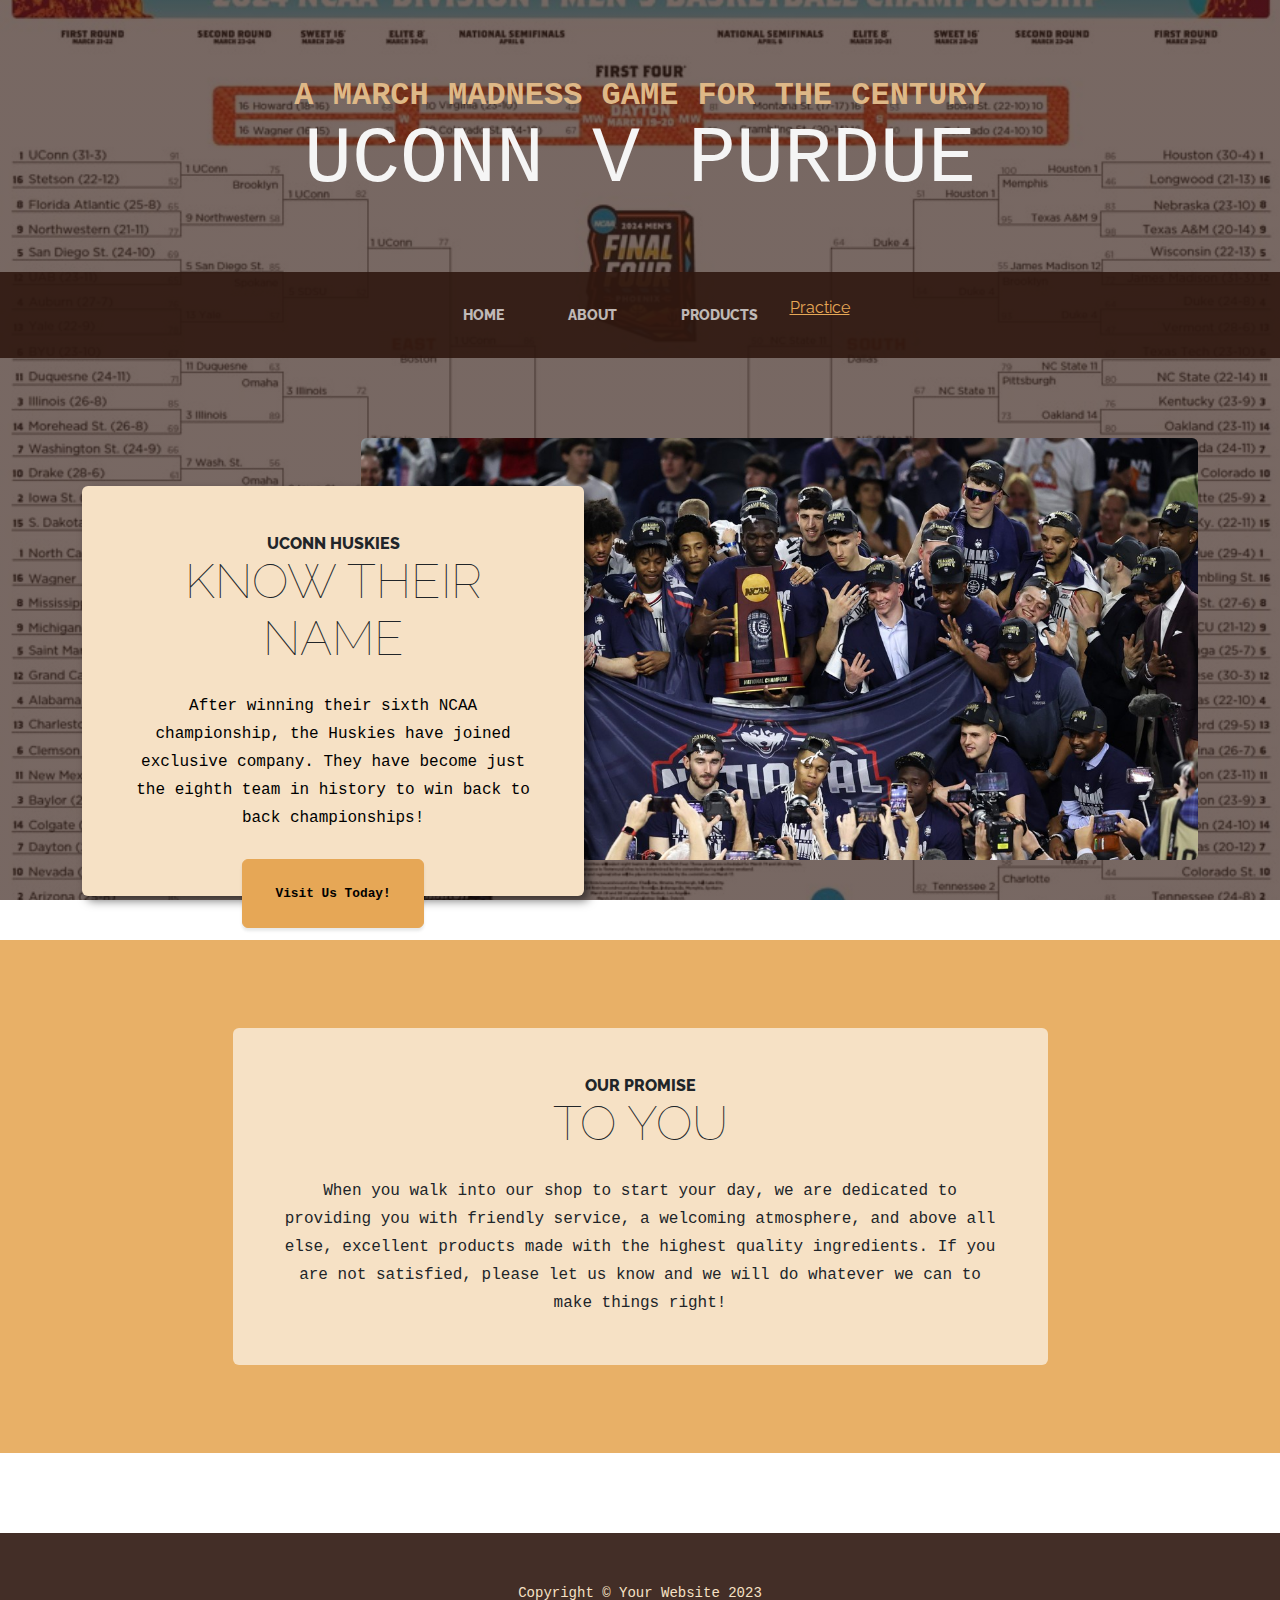
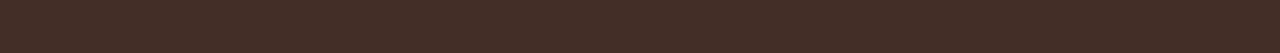
<file: index.html>
<!DOCTYPE html>
<html lang="en">
    <head>
        <meta charset="utf-8" />
        <meta name="viewport" content="width=device-width, initial-scale=1, shrink-to-fit=no" />
        <meta name="description" content="" />
        <meta name="author" content="" />
        <title>Uconn and Purdue</title>
        <link rel="icon" type="image/x-icon" href="assets/favicon.ico" />
        <!-- Google fonts-->
        <link href="https://fonts.googleapis.com/css?family=Raleway:100,100i,200,200i,300,300i,400,400i,500,500i,600,600i,700,700i,800,800i,900,900i" rel="stylesheet" />
        <link href="https://fonts.googleapis.com/css?family=Lora:400,400i,700,700i" rel="stylesheet" />
        <!-- Core theme CSS (includes Bootstrap)-->
        <link href="css/styles.css" rel="stylesheet" />
        <link rel="stylesheet" href="css/mystyles.css">
    </head>
    <body>
        <header>
            <h1 class="site-heading text-center text-faded d-none d-lg-block">
                <span class="site-heading-upper text-primary mb-3">A March Madness Game for the Century</span>
                <span class="site-heading-lower">Uconn v Purdue</span>
            </h1>
        </header>
        <!-- Navigation-->
        <nav class="navbar navbar-expand-lg navbar-dark py-lg-4" id="mainNav">
            <div class="container">
                <a class="navbar-brand text-uppercase fw-bold d-lg-none" href="index.html">Start Bootstrap</a>
                <button class="navbar-toggler" type="button" data-bs-toggle="collapse" data-bs-target="#navbarSupportedContent" aria-controls="navbarSupportedContent" aria-expanded="false" aria-label="Toggle navigation"><span class="navbar-toggler-icon"></span></button>
                <div class="collapse navbar-collapse" id="navbarSupportedContent">
                    <ul class="navbar-nav mx-auto">
                        <li class="nav-item px-lg-4"><a class="nav-link text-uppercase" href="index.html">Home</a></li>
                        <li class="nav-item px-lg-4"><a class="nav-link text-uppercase" href="Website/index.html">About</a></li>
                        <li class="nav-item px-lg-4"><a class="nav-link text-uppercase" href="products.html">Products</a></li>
                        <a href="Website/html/subhtml/practice.html">Practice</a>
                        <!-- <li class="nav-item px-lg-4"><a class="nav-link text-uppercase" href="store.html">Store</a></li> -->
                    </ul>
                </div>
            </div>
        </nav>
        <section class="page-section clearfix">
            <div class="container">
                <div class="intro">
                    <img class="intro-img img-fluid mb-3 mb-lg-0 rounded" src="assets/img/intro.jpg" alt="..." />
                    <div class="intro-text left-0 text-center bg-faded p-5 rounded">
                        <h2 class="section-heading mb-4">
                            <span class="section-heading-upper">UConn Huskies</span>
                            <span class="section-heading-lower">Know their name</span>
                        </h2>
                        <p class="mb-3 notyellow">After winning their sixth NCAA championship, the Huskies have joined exclusive company. They have become just the eighth team in history to win back to back championships!</p>
                        <div class="intro-button mx-auto"><a class="btn btn-primary btn-xl" href="#!">Visit Us Today!</a></div>
                    </div>
                </div>
            </div>
        </section>
        <section class="page-section cta">
            <div class="container">
                <div class="row">
                    <div class="col-xl-9 mx-auto">
                        <div class="cta-inner bg-faded text-center rounded">
                            <h2 class="section-heading mb-4">
                                <span class="section-heading-upper">Our Promise</span>
                                <span class="section-heading-lower">To You</span>
                            </h2>
                            <p class="mb-0">When you walk into our shop to start your day, we are dedicated to providing you with friendly service, a welcoming atmosphere, and above all else, excellent products made with the highest quality ingredients. If you are not satisfied, please let us know and we will do whatever we can to make things right!</p>
                        </div>
                    </div>
                </div>
            </div>
        </section>
        <footer class="footer text-faded text-center py-5">
            <div class="container"><p class="m-0 small">Copyright &copy; Your Website 2023</p></div>
        </footer>
        <!-- Bootstrap core JS-->
        <script src="https://cdn.jsdelivr.net/npm/bootstrap@5.2.3/dist/js/bootstrap.bundle.min.js"></script>
        <!-- Core theme JS-->
        <script src="js/scripts.js"></script>
    </body>
</html>
</file>
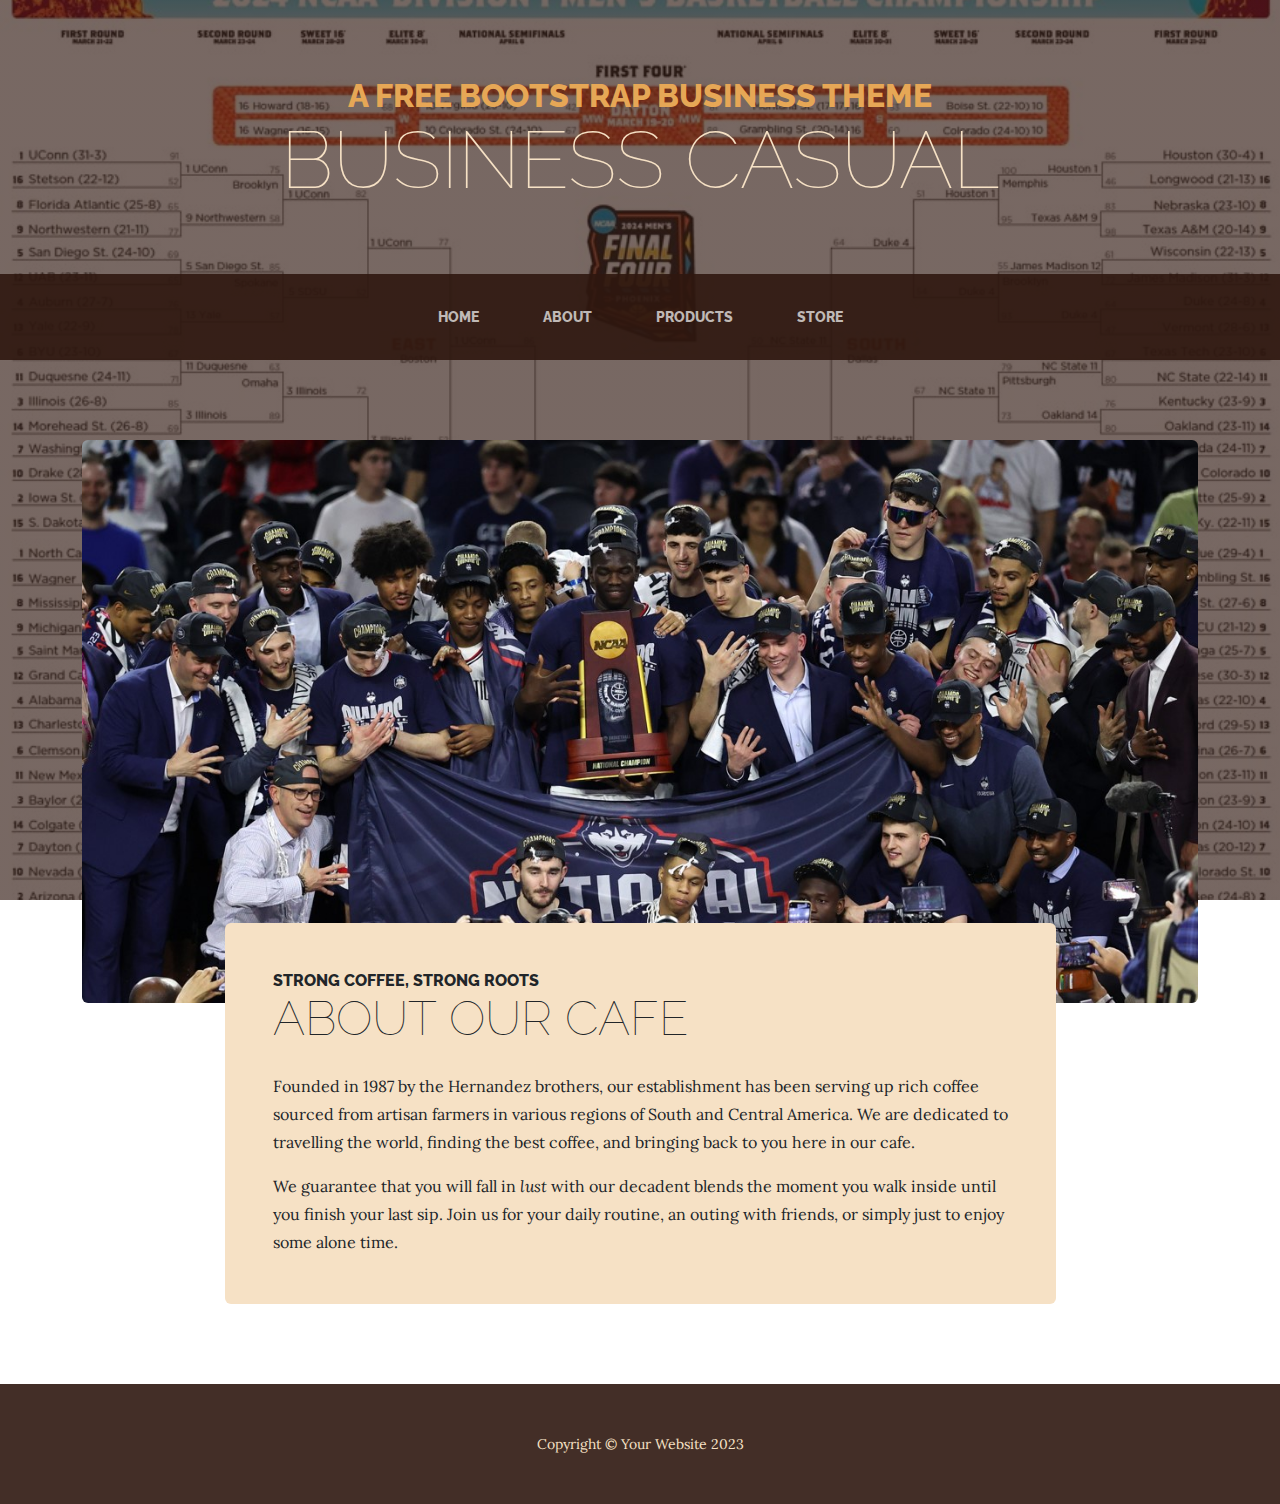
<file: about.html>
<!DOCTYPE html>
<html lang="en">
    <head>
        <meta charset="utf-8" />
        <meta name="viewport" content="width=device-width, initial-scale=1, shrink-to-fit=no" />
        <meta name="description" content="" />
        <meta name="author" content="" />
        <title>Business Casual - Start Bootstrap Theme</title>
        <link rel="icon" type="image/x-icon" href="assets/favicon.ico" />
        <!-- Google fonts-->
        <link href="https://fonts.googleapis.com/css?family=Raleway:100,100i,200,200i,300,300i,400,400i,500,500i,600,600i,700,700i,800,800i,900,900i" rel="stylesheet" />
        <link href="https://fonts.googleapis.com/css?family=Lora:400,400i,700,700i" rel="stylesheet" />
        <!-- Core theme CSS (includes Bootstrap)-->
        <link href="css/styles.css" rel="stylesheet" />
    </head>
    <body>
        <header>
            <h1 class="site-heading text-center text-faded d-none d-lg-block">
                <span class="site-heading-upper text-primary mb-3">A Free Bootstrap Business Theme</span>
                <span class="site-heading-lower">Business Casual</span>
            </h1>
        </header>
        <!-- Navigation-->
        <nav class="navbar navbar-expand-lg navbar-dark py-lg-4" id="mainNav">
            <div class="container">
                <a class="navbar-brand text-uppercase fw-bold d-lg-none" href="index.html">Start Bootstrap</a>
                <button class="navbar-toggler" type="button" data-bs-toggle="collapse" data-bs-target="#navbarSupportedContent" aria-controls="navbarSupportedContent" aria-expanded="false" aria-label="Toggle navigation"><span class="navbar-toggler-icon"></span></button>
                <div class="collapse navbar-collapse" id="navbarSupportedContent">
                    <ul class="navbar-nav mx-auto">
                        <li class="nav-item px-lg-4"><a class="nav-link text-uppercase" href="index.html">Home</a></li>
                        <li class="nav-item px-lg-4"><a class="nav-link text-uppercase" href="about.html">About</a></li>
                        <li class="nav-item px-lg-4"><a class="nav-link text-uppercase" href="products.html">Products</a></li>
                        <li class="nav-item px-lg-4"><a class="nav-link text-uppercase" href="store.html">Store</a></li>
                    </ul>
                </div>
            </div>
        </nav>
        <section class="page-section about-heading">
            <div class="container">
                <img class="img-fluid rounded about-heading-img mb-3 mb-lg-0" src="assets/img/about.jpg" alt="..." />
                <div class="about-heading-content">
                    <div class="row">
                        <div class="col-xl-9 col-lg-10 mx-auto">
                            <div class="bg-faded rounded p-5">
                                <h2 class="section-heading mb-4">
                                    <span class="section-heading-upper">Strong Coffee, Strong Roots</span>
                                    <span class="section-heading-lower">About Our Cafe</span>
                                </h2>
                                <p>Founded in 1987 by the Hernandez brothers, our establishment has been serving up rich coffee sourced from artisan farmers in various regions of South and Central America. We are dedicated to travelling the world, finding the best coffee, and bringing back to you here in our cafe.</p>
                                <p class="mb-0">
                                    We guarantee that you will fall in
                                    <em>lust</em>
                                    with our decadent blends the moment you walk inside until you finish your last sip. Join us for your daily routine, an outing with friends, or simply just to enjoy some alone time.
                                </p>
                            </div>
                        </div>
                    </div>
                </div>
            </div>
        </section>
        <footer class="footer text-faded text-center py-5">
            <div class="container"><p class="m-0 small">Copyright &copy; Your Website 2023</p></div>
        </footer>
        <!-- Bootstrap core JS-->
        <script src="https://cdn.jsdelivr.net/npm/bootstrap@5.2.3/dist/js/bootstrap.bundle.min.js"></script>
        <!-- Core theme JS-->
        <script src="js/scripts.js"></script>
    </body>
</html>
</file>
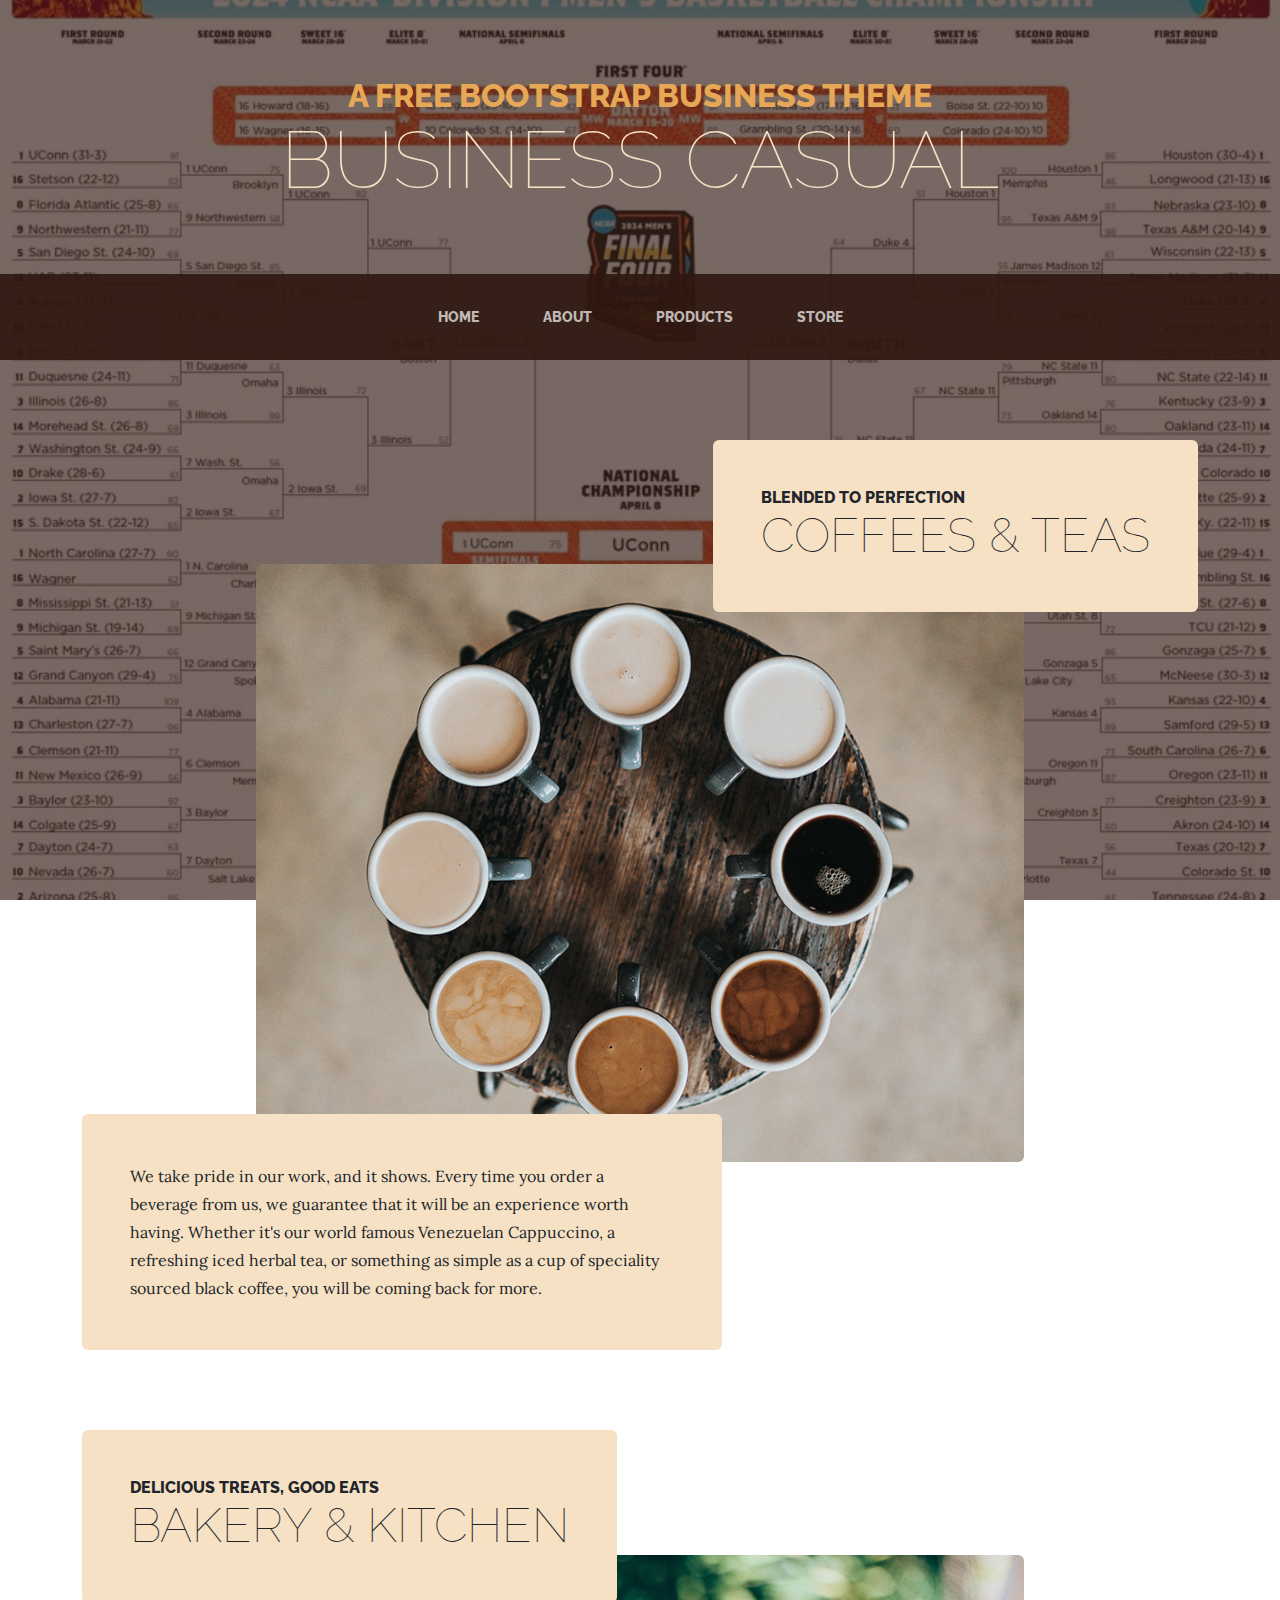
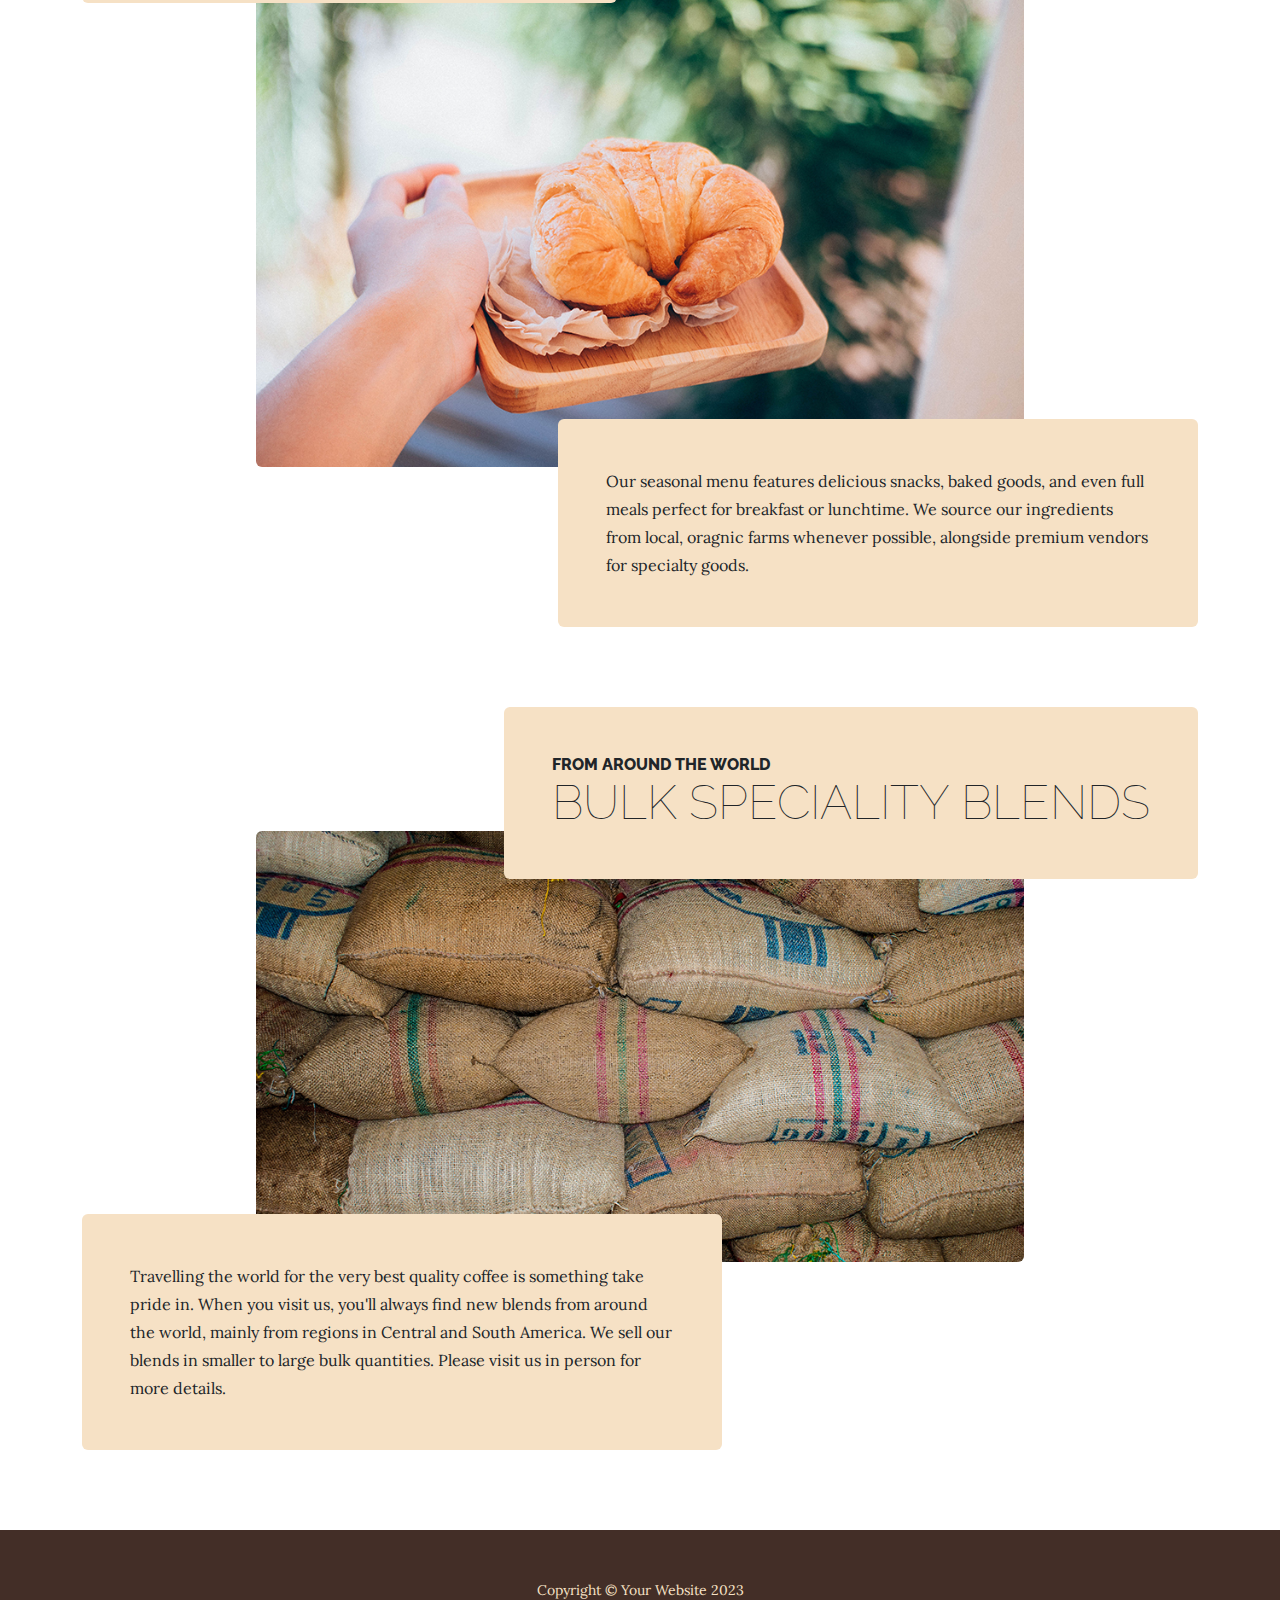
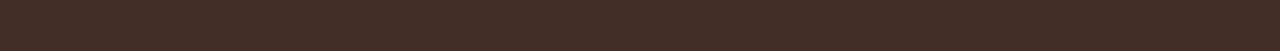
<file: products.html>
<!DOCTYPE html>
<html lang="en">
    <head>
        <meta charset="utf-8" />
        <meta name="viewport" content="width=device-width, initial-scale=1, shrink-to-fit=no" />
        <meta name="description" content="" />
        <meta name="author" content="" />
        <title>Business Casual - Start Bootstrap Theme</title>
        <link rel="icon" type="image/x-icon" href="assets/favicon.ico" />
        <!-- Google fonts-->
        <link href="https://fonts.googleapis.com/css?family=Raleway:100,100i,200,200i,300,300i,400,400i,500,500i,600,600i,700,700i,800,800i,900,900i" rel="stylesheet" />
        <link href="https://fonts.googleapis.com/css?family=Lora:400,400i,700,700i" rel="stylesheet" />
        <!-- Core theme CSS (includes Bootstrap)-->
        <link href="css/styles.css" rel="stylesheet" />
    </head>
    <body>
        <header>
            <h1 class="site-heading text-center text-faded d-none d-lg-block">
                <span class="site-heading-upper text-primary mb-3">A Free Bootstrap Business Theme</span>
                <span class="site-heading-lower">Business Casual</span>
            </h1>
        </header>
        <!-- Navigation-->
        <nav class="navbar navbar-expand-lg navbar-dark py-lg-4" id="mainNav">
            <div class="container">
                <a class="navbar-brand text-uppercase fw-bold d-lg-none" href="index.html">Start Bootstrap</a>
                <button class="navbar-toggler" type="button" data-bs-toggle="collapse" data-bs-target="#navbarSupportedContent" aria-controls="navbarSupportedContent" aria-expanded="false" aria-label="Toggle navigation"><span class="navbar-toggler-icon"></span></button>
                <div class="collapse navbar-collapse" id="navbarSupportedContent">
                    <ul class="navbar-nav mx-auto">
                        <li class="nav-item px-lg-4"><a class="nav-link text-uppercase" href="index.html">Home</a></li>
                        <li class="nav-item px-lg-4"><a class="nav-link text-uppercase" href="about.html">About</a></li>
                        <li class="nav-item px-lg-4"><a class="nav-link text-uppercase" href="products.html">Products</a></li>
                        <li class="nav-item px-lg-4"><a class="nav-link text-uppercase" href="store.html">Store</a></li>
                    </ul>
                </div>
            </div>
        </nav>
        <section class="page-section">
            <div class="container">
                <div class="product-item">
                    <div class="product-item-title d-flex">
                        <div class="bg-faded p-5 d-flex ms-auto rounded">
                            <h2 class="section-heading mb-0">
                                <span class="section-heading-upper">Blended to Perfection</span>
                                <span class="section-heading-lower">Coffees & Teas</span>
                            </h2>
                        </div>
                    </div>
                    <img class="product-item-img mx-auto d-flex rounded img-fluid mb-3 mb-lg-0" src="assets/img/products-01.jpg" alt="..." />
                    <div class="product-item-description d-flex me-auto">
                        <div class="bg-faded p-5 rounded"><p class="mb-0">We take pride in our work, and it shows. Every time you order a beverage from us, we guarantee that it will be an experience worth having. Whether it's our world famous Venezuelan Cappuccino, a refreshing iced herbal tea, or something as simple as a cup of speciality sourced black coffee, you will be coming back for more.</p></div>
                    </div>
                </div>
            </div>
        </section>
        <section class="page-section">
            <div class="container">
                <div class="product-item">
                    <div class="product-item-title d-flex">
                        <div class="bg-faded p-5 d-flex me-auto rounded">
                            <h2 class="section-heading mb-0">
                                <span class="section-heading-upper">Delicious Treats, Good Eats</span>
                                <span class="section-heading-lower">Bakery & Kitchen</span>
                            </h2>
                        </div>
                    </div>
                    <img class="product-item-img mx-auto d-flex rounded img-fluid mb-3 mb-lg-0" src="assets/img/products-02.jpg" alt="..." />
                    <div class="product-item-description d-flex ms-auto">
                        <div class="bg-faded p-5 rounded"><p class="mb-0">Our seasonal menu features delicious snacks, baked goods, and even full meals perfect for breakfast or lunchtime. We source our ingredients from local, oragnic farms whenever possible, alongside premium vendors for specialty goods.</p></div>
                    </div>
                </div>
            </div>
        </section>
        <section class="page-section">
            <div class="container">
                <div class="product-item">
                    <div class="product-item-title d-flex">
                        <div class="bg-faded p-5 d-flex ms-auto rounded">
                            <h2 class="section-heading mb-0">
                                <span class="section-heading-upper">From Around the World</span>
                                <span class="section-heading-lower">Bulk Speciality Blends</span>
                            </h2>
                        </div>
                    </div>
                    <img class="product-item-img mx-auto d-flex rounded img-fluid mb-3 mb-lg-0" src="assets/img/products-03.jpg" alt="..." />
                    <div class="product-item-description d-flex me-auto">
                        <div class="bg-faded p-5 rounded"><p class="mb-0">Travelling the world for the very best quality coffee is something take pride in. When you visit us, you'll always find new blends from around the world, mainly from regions in Central and South America. We sell our blends in smaller to large bulk quantities. Please visit us in person for more details.</p></div>
                    </div>
                </div>
            </div>
        </section>
        <footer class="footer text-faded text-center py-5">
            <div class="container"><p class="m-0 small">Copyright &copy; Your Website 2023</p></div>
        </footer>
        <!-- Bootstrap core JS-->
        <script src="https://cdn.jsdelivr.net/npm/bootstrap@5.2.3/dist/js/bootstrap.bundle.min.js"></script>
        <!-- Core theme JS-->
        <script src="js/scripts.js"></script>
    </body>
</html>
</file>
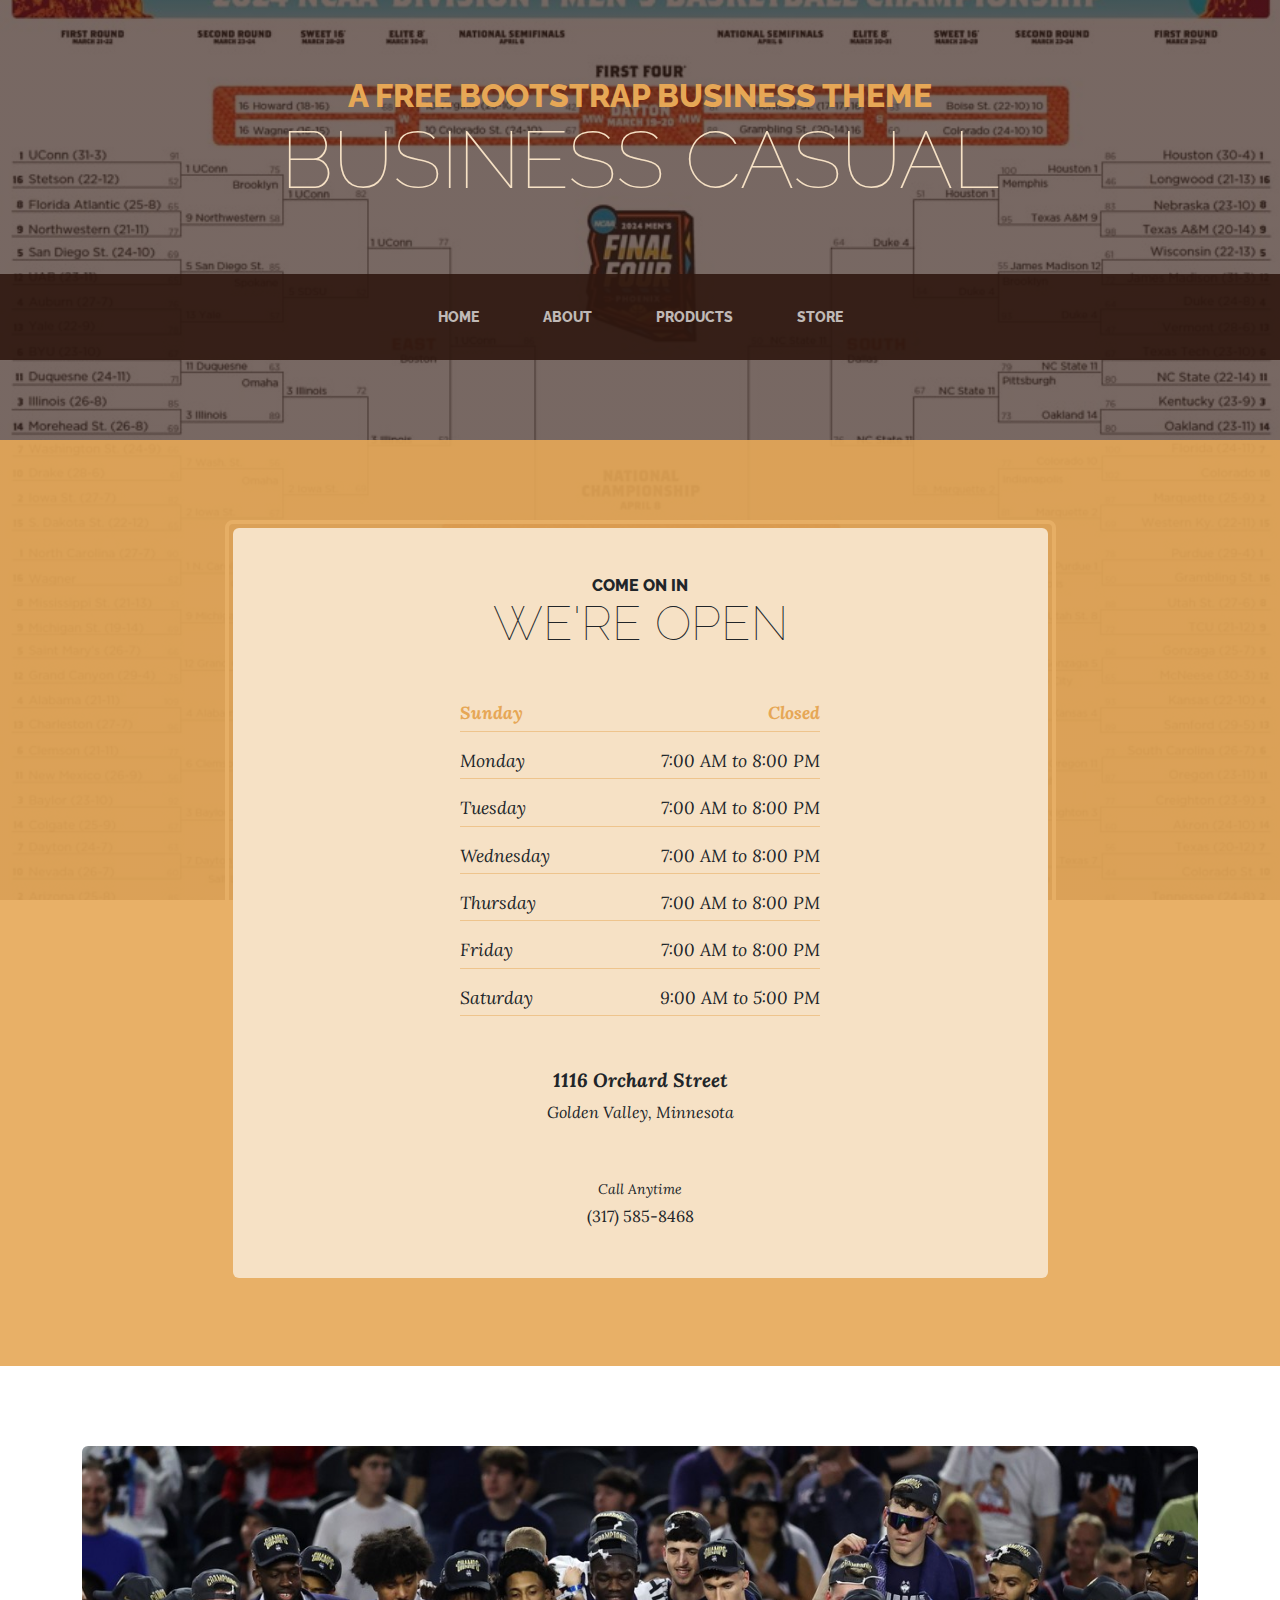
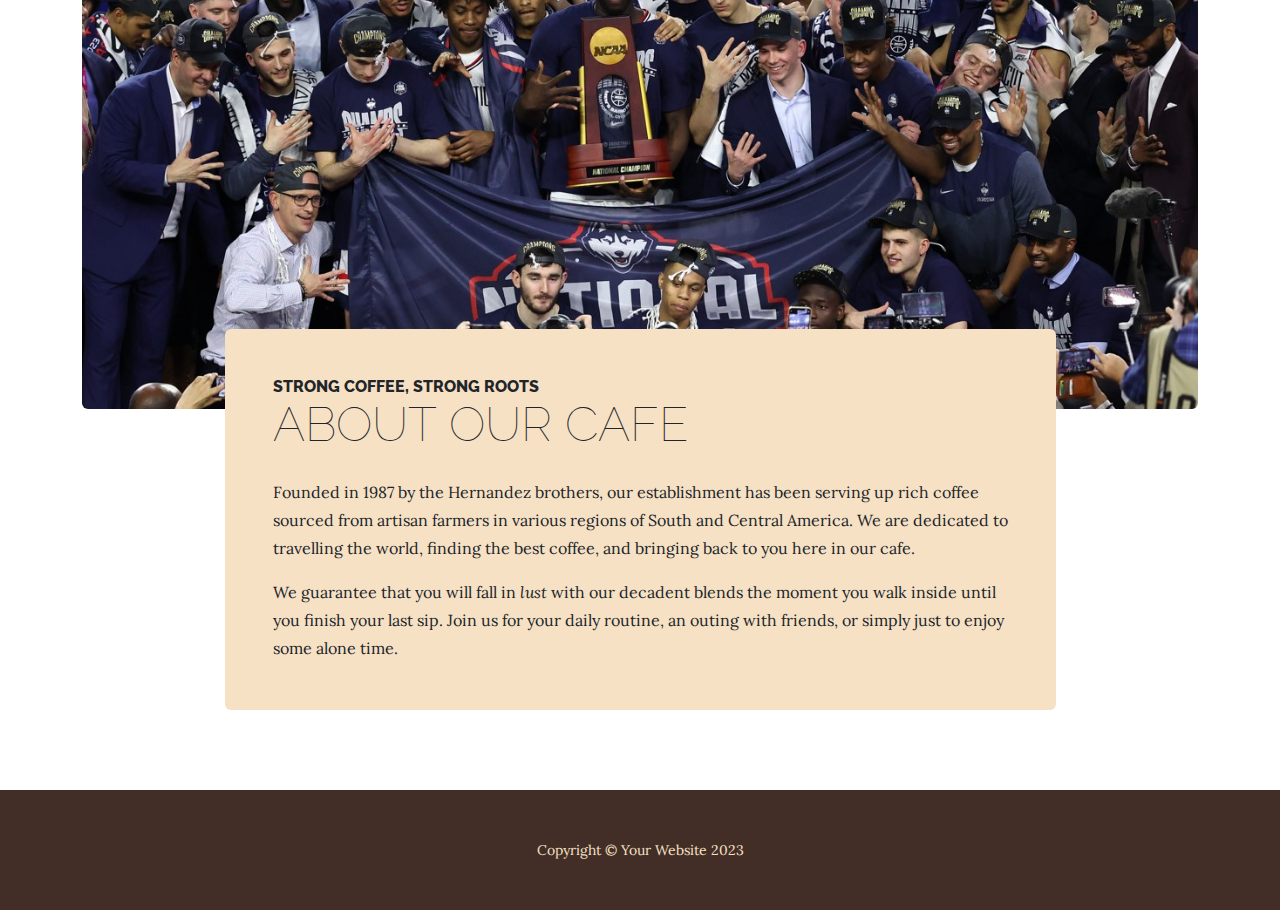
<file: store.html>
<!DOCTYPE html>
<html lang="en">
    <head>
        <meta charset="utf-8" />
        <meta name="viewport" content="width=device-width, initial-scale=1, shrink-to-fit=no" />
        <meta name="description" content="" />
        <meta name="author" content="" />
        <title>Business Casual - Start Bootstrap Theme</title>
        <link rel="icon" type="image/x-icon" href="assets/favicon.ico" />
        <!-- Google fonts-->
        <link href="https://fonts.googleapis.com/css?family=Raleway:100,100i,200,200i,300,300i,400,400i,500,500i,600,600i,700,700i,800,800i,900,900i" rel="stylesheet" />
        <link href="https://fonts.googleapis.com/css?family=Lora:400,400i,700,700i" rel="stylesheet" />
        <!-- Core theme CSS (includes Bootstrap)-->
        <link href="css/styles.css" rel="stylesheet" />
    </head>
    <body>
        <header>
            <h1 class="site-heading text-center text-faded d-none d-lg-block">
                <span class="site-heading-upper text-primary mb-3">A Free Bootstrap Business Theme</span>
                <span class="site-heading-lower">Business Casual</span>
            </h1>
        </header>
        <!-- Navigation-->
        <nav class="navbar navbar-expand-lg navbar-dark py-lg-4" id="mainNav">
            <div class="container">
                <a class="navbar-brand text-uppercase fw-bold d-lg-none" href="index.html">Start Bootstrap</a>
                <button class="navbar-toggler" type="button" data-bs-toggle="collapse" data-bs-target="#navbarSupportedContent" aria-controls="navbarSupportedContent" aria-expanded="false" aria-label="Toggle navigation"><span class="navbar-toggler-icon"></span></button>
                <div class="collapse navbar-collapse" id="navbarSupportedContent">
                    <ul class="navbar-nav mx-auto">
                        <li class="nav-item px-lg-4"><a class="nav-link text-uppercase" href="index.html">Home</a></li>
                        <li class="nav-item px-lg-4"><a class="nav-link text-uppercase" href="about.html">About</a></li>
                        <li class="nav-item px-lg-4"><a class="nav-link text-uppercase" href="products.html">Products</a></li>
                        <li class="nav-item px-lg-4"><a class="nav-link text-uppercase" href="store.html">Store</a></li>
                    </ul>
                </div>
            </div>
        </nav>
        <section class="page-section cta">
            <div class="container">
                <div class="row">
                    <div class="col-xl-9 mx-auto">
                        <div class="cta-inner bg-faded text-center rounded">
                            <h2 class="section-heading mb-5">
                                <span class="section-heading-upper">Come On In</span>
                                <span class="section-heading-lower">We're Open</span>
                            </h2>
                            <ul class="list-unstyled list-hours mb-5 text-left mx-auto">
                                <li class="list-unstyled-item list-hours-item d-flex">
                                    Sunday
                                    <span class="ms-auto">Closed</span>
                                </li>
                                <li class="list-unstyled-item list-hours-item d-flex">
                                    Monday
                                    <span class="ms-auto">7:00 AM to 8:00 PM</span>
                                </li>
                                <li class="list-unstyled-item list-hours-item d-flex">
                                    Tuesday
                                    <span class="ms-auto">7:00 AM to 8:00 PM</span>
                                </li>
                                <li class="list-unstyled-item list-hours-item d-flex">
                                    Wednesday
                                    <span class="ms-auto">7:00 AM to 8:00 PM</span>
                                </li>
                                <li class="list-unstyled-item list-hours-item d-flex">
                                    Thursday
                                    <span class="ms-auto">7:00 AM to 8:00 PM</span>
                                </li>
                                <li class="list-unstyled-item list-hours-item d-flex">
                                    Friday
                                    <span class="ms-auto">7:00 AM to 8:00 PM</span>
                                </li>
                                <li class="list-unstyled-item list-hours-item d-flex">
                                    Saturday
                                    <span class="ms-auto">9:00 AM to 5:00 PM</span>
                                </li>
                            </ul>
                            <p class="address mb-5">
                                <em>
                                    <strong>1116 Orchard Street</strong>
                                    <br />
                                    Golden Valley, Minnesota
                                </em>
                            </p>
                            <p class="mb-0">
                                <small><em>Call Anytime</em></small>
                                <br />
                                (317) 585-8468
                            </p>
                        </div>
                    </div>
                </div>
            </div>
        </section>
        <section class="page-section about-heading">
            <div class="container">
                <img class="img-fluid rounded about-heading-img mb-3 mb-lg-0" src="assets/img/about.jpg" alt="..." />
                <div class="about-heading-content">
                    <div class="row">
                        <div class="col-xl-9 col-lg-10 mx-auto">
                            <div class="bg-faded rounded p-5">
                                <h2 class="section-heading mb-4">
                                    <span class="section-heading-upper">Strong Coffee, Strong Roots</span>
                                    <span class="section-heading-lower">About Our Cafe</span>
                                </h2>
                                <p>Founded in 1987 by the Hernandez brothers, our establishment has been serving up rich coffee sourced from artisan farmers in various regions of South and Central America. We are dedicated to travelling the world, finding the best coffee, and bringing back to you here in our cafe.</p>
                                <p class="mb-0">
                                    We guarantee that you will fall in
                                    <em>lust</em>
                                    with our decadent blends the moment you walk inside until you finish your last sip. Join us for your daily routine, an outing with friends, or simply just to enjoy some alone time.
                                </p>
                            </div>
                        </div>
                    </div>
                </div>
            </div>
        </section>
        <footer class="footer text-faded text-center py-5">
            <div class="container"><p class="m-0 small">Copyright &copy; Your Website 2023</p></div>
        </footer>
        <!-- Bootstrap core JS-->
        <script src="https://cdn.jsdelivr.net/npm/bootstrap@5.2.3/dist/js/bootstrap.bundle.min.js"></script>
        <!-- Core theme JS-->
        <script src="js/scripts.js"></script>
    </body>
</html>
</file>
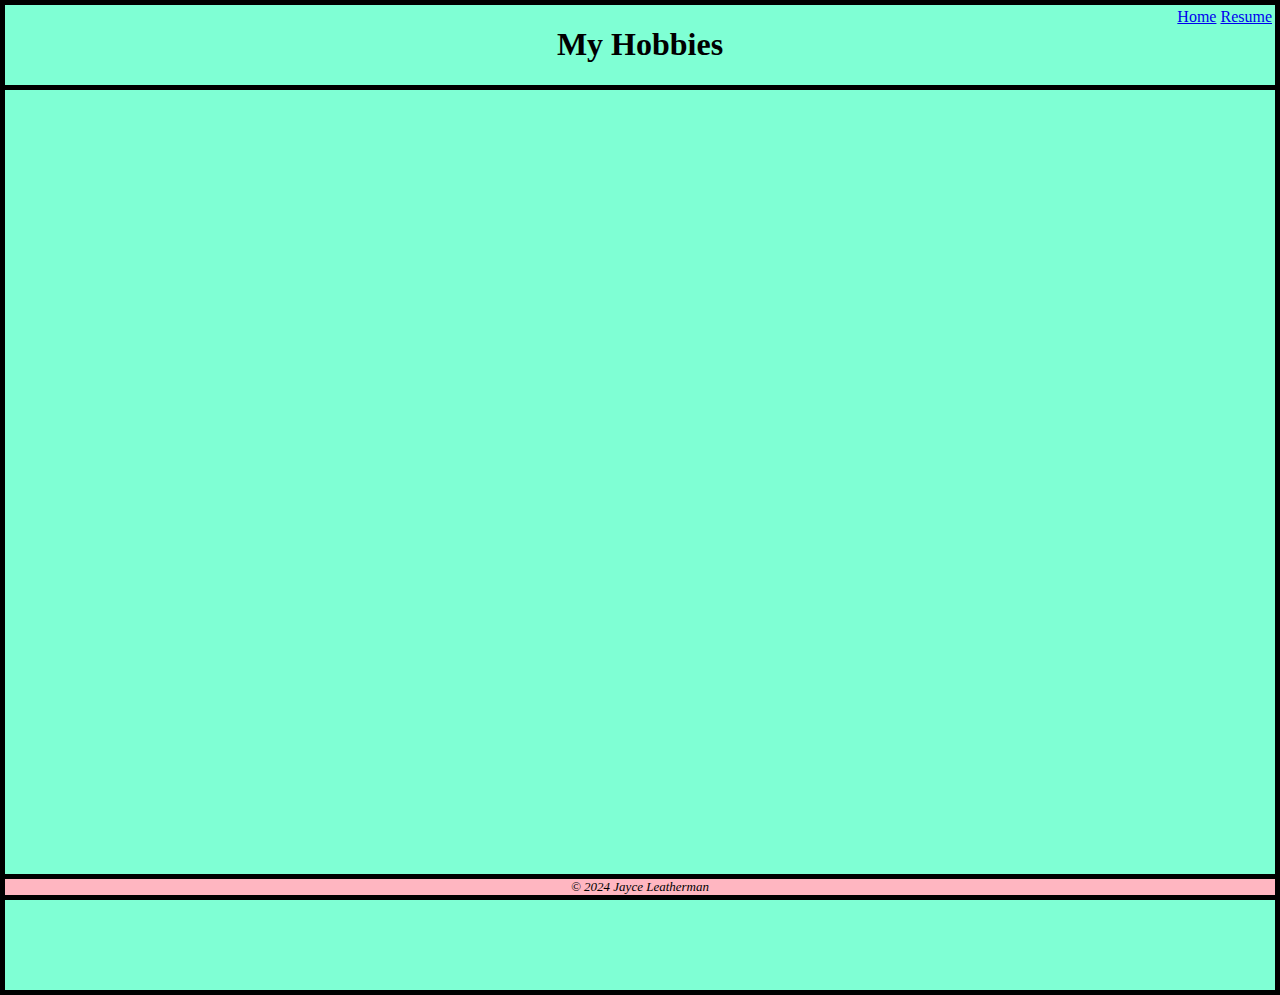
<file: Website/html/about.html>
<!DOCTYPE html>
<html lang="en">
<head>
    <meta charset="UTF-8">
    <meta name="viewport" content="width=device-width, initial-scale=1.0">
    <title>About</title>
    <link rel="stylesheet" href="../css/divstyles.css">
</head>
<body>
    <div class="common top">
        <h1>My Hobbies</h1>

    </div>
    <div class="common content">
        <div class='tableauPlaceholder' id='viz1712173062112' style='position: relative'><noscript><a href='#'><img alt=' ' src='https:&#47;&#47;public.tableau.com&#47;static&#47;images&#47;Su&#47;SupermarketAnalysis_17059336212200&#47;KPIOverview&#47;1_rss.png' style='border: none' /></a></noscript><object class='tableauViz'  style='display:none;'><param name='host_url' value='https%3A%2F%2Fpublic.tableau.com%2F' /> <param name='embed_code_version' value='3' /> <param name='site_root' value='' /><param name='name' value='SupermarketAnalysis_17059336212200&#47;KPIOverview' /><param name='tabs' value='yes' /><param name='toolbar' value='yes' /><param name='static_image' value='https:&#47;&#47;public.tableau.com&#47;static&#47;images&#47;Su&#47;SupermarketAnalysis_17059336212200&#47;KPIOverview&#47;1.png' /> <param name='animate_transition' value='yes' /><param name='display_static_image' value='yes' /><param name='display_spinner' value='yes' /><param name='display_overlay' value='yes' /><param name='display_count' value='yes' /><param name='language' value='en-US' /></object></div>                <script type='text/javascript'>                    var divElement = document.getElementById('viz1712173062112');                    var vizElement = divElement.getElementsByTagName('object')[0];                    vizElement.style.width='1366px';vizElement.style.height='818px';                    var scriptElement = document.createElement('script');                    scriptElement.src = 'https://public.tableau.com/javascripts/api/viz_v1.js';                    vizElement.parentNode.insertBefore(scriptElement, vizElement);                </script>
    </div>
    <div class="common bottom">&copy; 2024 Jayce Leatherman</div>
    <div class="nav">
        <a href="../index.html">Home</a>
        <a href="resume.html">Resume</a>
    </div>
</body>
</html>
</file>
<file: css/mystyles.css>
body{
    font-family: 'Courier New', Courier, monospace;
}
.site-heading-lower{
    font-family: 'Courier New', Courier, monospace;
    color: whitesmoke;
}
.mb-3{
    font-family: 'Courier New', Courier, monospace;
    color: burlywood !important;

}
.notyellow{
    color: black !important;
}
.intro-text{
    box-shadow: 5px 5px 10px rgba(0, 0, 0, .5);
}
.section-heading-lower{
    
}
</file>
<file: Website/css/divstyles.css>
/*positioning styles*/
.common{
    position: absolute;
    border: 5px solid black;
    background-color: aquamarine;
}
.bottom{
    position: fixed;
    bottom: 0px;
    left: 0px;
    right: 0px;
    text-align: center;
    font-style: italic;
    font-size: small;
    background-color: lightpink;
}
.top{
    top: 0px;
    left: 0px;
    right: 0px;
    text-align: center;
    z-index: 1;
}
.content{
    top: 85px;
    left: 0px;
    right: 0px;
    height: 100%;
}
.nav{
    position: relative;
    float: right;
    color: white;
    z-index: 1;
}
</file>
